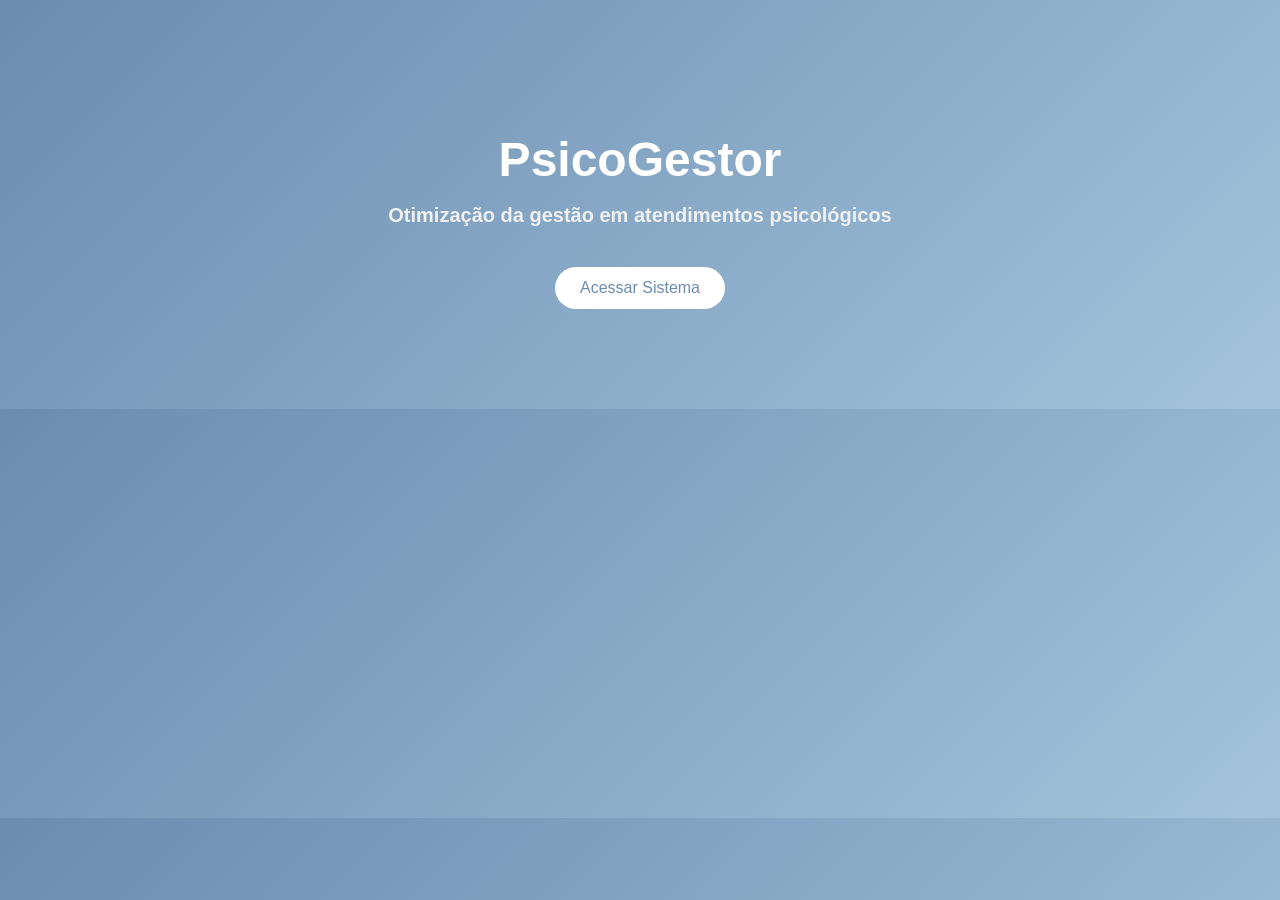
<file: templates/index.html>
<!DOCTYPE html>
<html lang="pt-BR">
<head>
  <meta name="viewport" content="width=device-width, initial-scale=1.0">
  <meta charset="UTF-8">
  <title>PsicoGestor</title>

  <style>
    body {
      margin: 0;
      font-family: Arial, sans-serif;
      background: linear-gradient(135deg, #6a8caf, #a3c4dc);
      color: #333;
    }

    .container {
      text-align: center;
      padding: 100px 20px;
    }

    h1 {
      font-size: 48px;
      color: white;
      margin-bottom: 10px;
    }

    h2 {
      font-size: 20px;
      color: #f0f0f0;
      margin-bottom: 40px;
    }

    .btn {
      display: inline-block;
      background-color: white;
      color: #6a8caf;
      padding: 12px 25px;
      border-radius: 25px;
      font-size: 16px;
      text-decoration: none;
      transition: 0.3s;
    }

    .btn:hover {
      background-color: #f0f0f0;
    }
  </style>
</head>

<body>
  <div class="container">
    <h1>PsicoGestor</h1>
    <h2>Otimização da gestão em atendimentos psicológicos</h2>
    
    <a href="/login" class="btn">Acessar Sistema</a>
  </div>
</body>
</html>
</file>
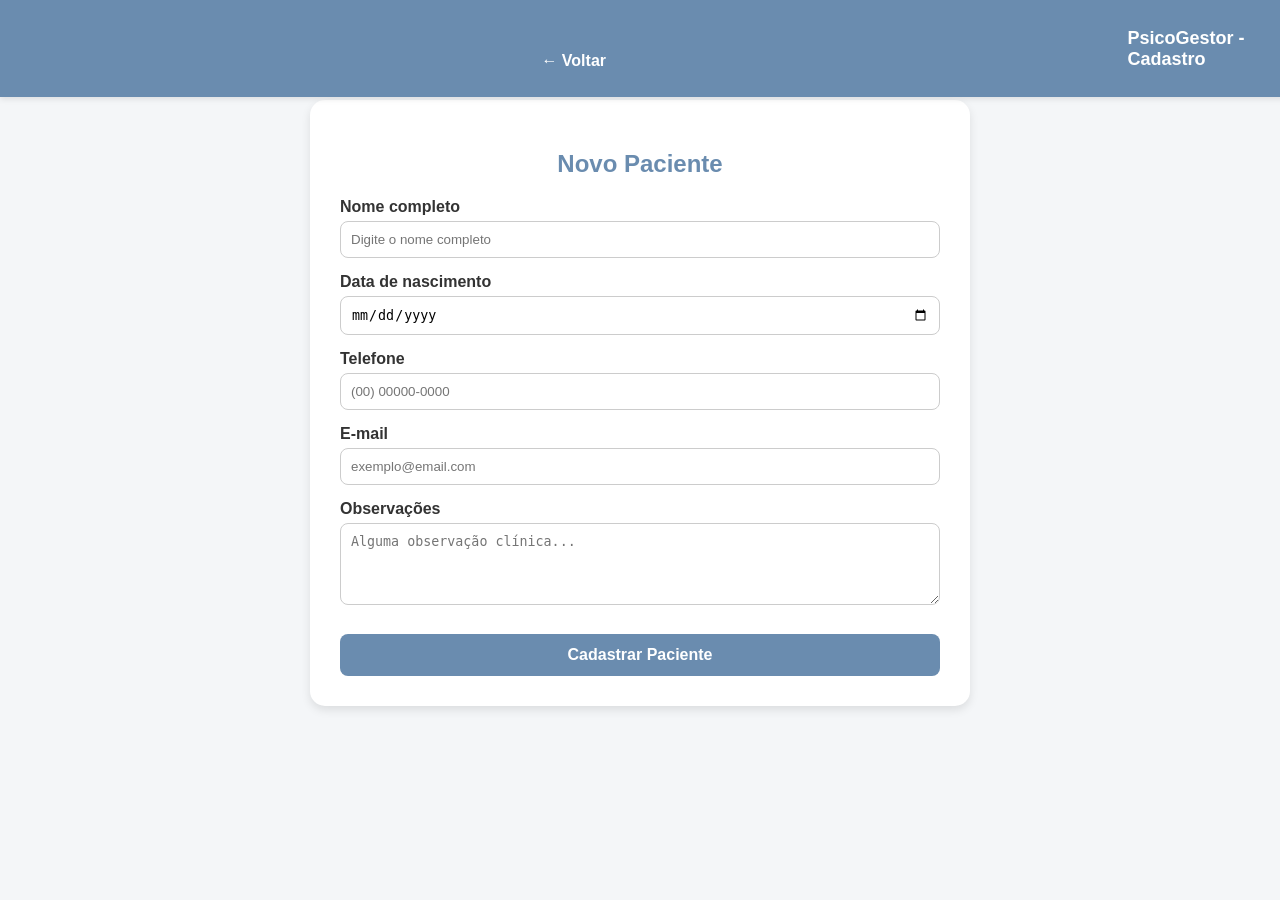
<file: templates/cadastro.html>
<!DOCTYPE html>
<html lang="pt-BR">
<head>
  <meta name="viewport" content="width=device-width, initial-scale=1.0">
  <meta charset="UTF-8">
  <title>Cadastro de Pacientes</title>

  <style>
    body {
      margin: 0;
      font-family: Arial, sans-serif;
      background-color: #f4f6f8;
    }

    /* HEADER FIXO */
    .header {
      position: fixed;
      top: 0;
      left: 0;
      width: 100%;
      background-color: #6a8caf;
      color: white;
      padding: 15px 20px;
      display: flex;
      align-items: center;
      justify-content: space-between;
      box-shadow: 0px 2px 6px rgba(0,0,0,0.1);
      z-index: 1000;
    }

    .header h1 {
      margin: 0;
      font-size: 18px;
    }

    .btn-voltar {
      background: none;
      border: none;
      color: white;
      font-size: 16px;
      cursor: pointer;
      font-weight: bold;
    }

    .btn-voltar:hover {
      text-decoration: underline;
    }

    /* CONTEÚDO */
    .container {
      max-width: 600px;
      margin: 100px auto 40px auto; /* espaço por causa do header fixo */
      background: white;
      padding: 30px;
      border-radius: 15px;
      box-shadow: 0px 4px 10px rgba(0,0,0,0.1);
    }

    h2 {
      margin-bottom: 20px;
      color: #6a8caf;
      text-align: center;
    }

    label {
      display: block;
      margin-top: 15px;
      font-weight: bold;
      color: #333;
    }

    input, textarea {
      width: 100%;
      padding: 10px;
      margin-top: 5px;
      border-radius: 8px;
      border: 1px solid #ccc;
      box-sizing: border-box;
    }

    button {
      margin-top: 25px;
      width: 100%;
      padding: 12px;
      background-color: #6a8caf;
      color: white;
      border: none;
      border-radius: 8px;
      cursor: pointer;
      font-size: 16px;
      font-weight: bold;
      transition: 0.3s;
    }

    button:hover {
      background-color: #5a7a9a;
    }
  </style>
</head>

<body>

<!-- HEADER NOVO -->
<div class="header">
  <button class="btn-voltar" onclick="window.location.href='/dashboard'">
    ← Voltar
  </button>

  <h1>PsicoGestor - Cadastro</h1>

  <!-- espaço vazio pra alinhar -->
  <div></div>
</div>

<div class="container">
  <h2>Novo Paciente</h2>

  <form action="/cadastro" method="POST">
    <label>Nome completo</label>
    <input type="text" name="nome" required placeholder="Digite o nome completo">

    <label>Data de nascimento</label>
    <input type="date" name="data_nascimento">

    <label>Telefone</label>
    <input type="text" name="telefone" placeholder="(00) 00000-0000">

    <label>E-mail</label>
    <input type="email" name="email" placeholder="exemplo@email.com">

    <label>Observações</label>
    <textarea name="observacoes" rows="4" placeholder="Alguma observação clínica..."></textarea>

    <button type="submit">Cadastrar Paciente</button>
  </form>
</div>

</body>
</html>
</file>
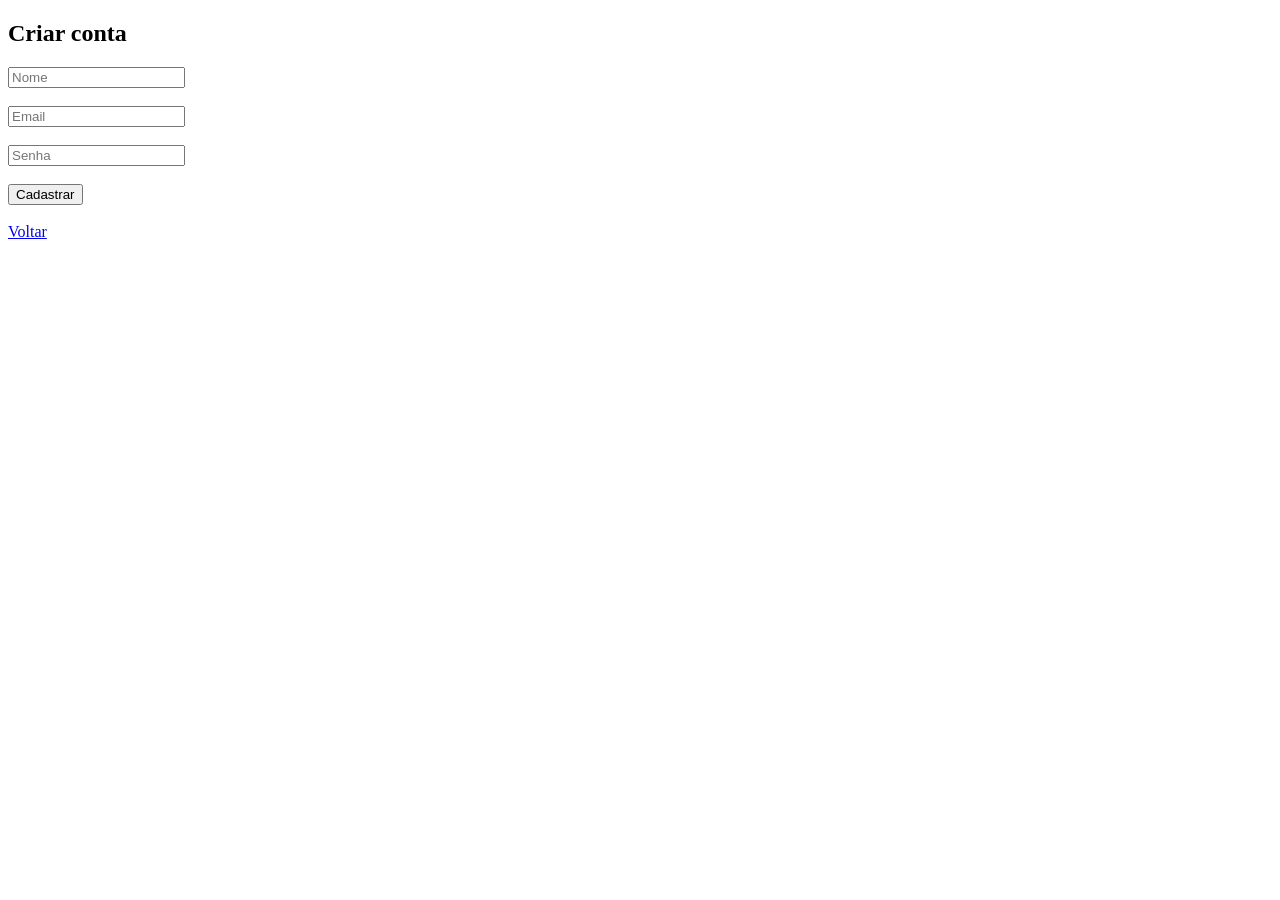
<file: templates/cadastro_usuario.html>
<!DOCTYPE html>
<html lang="pt-BR">
<head>
  <meta name="viewport" content="width=device-width, initial-scale=1.0">
  <meta charset="UTF-8">
  <title>Cadastro</title>
</head>

<body>
  <h2>Criar conta</h2>

  <form method="POST">
    <input type="text" name="nome" placeholder="Nome" required><br><br>
    <input type="email" name="email" placeholder="Email" required><br><br>
    <input type="password" name="senha" placeholder="Senha" required><br><br>

    <button type="submit">Cadastrar</button>
  </form>

  <br>
  <a href="/login">Voltar</a>
</body>
</html>
</file>
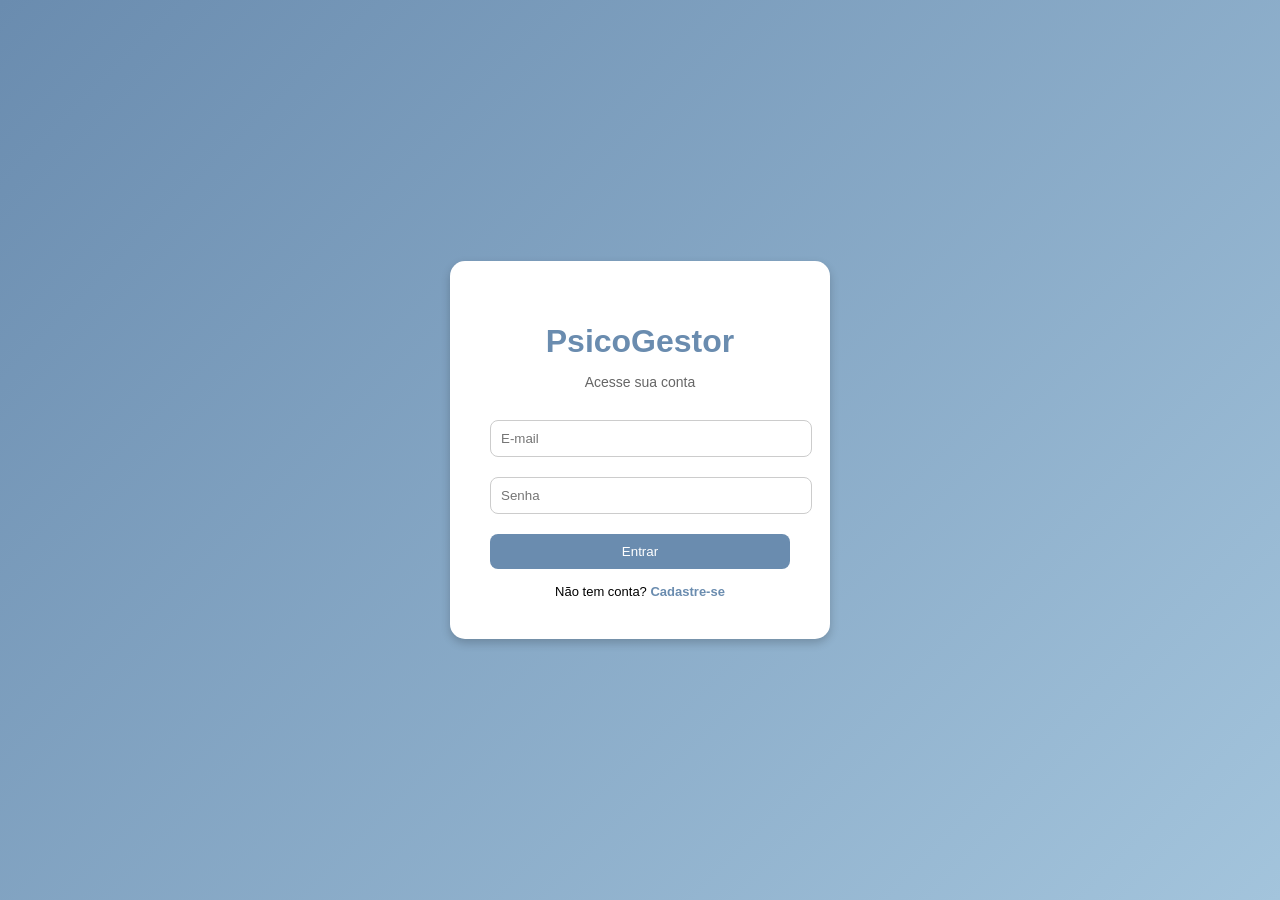
<file: templates/login.html>
<!DOCTYPE html>
<html lang="pt-BR">
<head>
  <meta name="viewport" content="width=device-width, initial-scale=1.0">
  <meta charset="UTF-8">
  <title>Login - PsicoGestor</title>

  <style>
    body {
      margin: 0;
      font-family: Arial, sans-serif;
      background: linear-gradient(135deg, #6a8caf, #a3c4dc);
      display: flex;
      justify-content: center;
      align-items: center;
      height: 100vh;
    }

    .login-box {
      background: white;
      padding: 40px;
      border-radius: 15px;
      width: 300px;
      text-align: center;
      box-shadow: 0px 4px 10px rgba(0,0,0,0.2);
    }

    h1 {
      margin-bottom: 10px;
      color: #6a8caf;
    }

    p {
      font-size: 14px;
      margin-bottom: 20px;
      color: #666;
    }

    input {
      width: 100%;
      padding: 10px;
      margin: 10px 0;
      border-radius: 8px;
      border: 1px solid #ccc;
    }

    button {
      width: 100%;
      padding: 10px;
      background-color: #6a8caf;
      color: white;
      border: none;
      border-radius: 8px;
      cursor: pointer;
      margin-top: 10px;
    }

    button:hover {
      background-color: #5a7a9a;
    }

    .cadastro {
      margin-top: 15px;
      font-size: 13px;
    }

    .cadastro a {
      color: #6a8caf;
      text-decoration: none;
      font-weight: bold;
    }

    .cadastro a:hover {
      text-decoration: underline;
    }
  </style>
</head>

<body>
  <div class="login-box">
    <h1>PsicoGestor</h1>
    <p>Acesse sua conta</p>

    <form action="/login" method="POST">

      <input type="email" name="email" placeholder="E-mail" required>
      <input type="password" name="senha" placeholder="Senha" required>

      <button type="submit">Entrar</button>

    </form>

    <!-- 🔥 NOVO BOTÃO -->
    <div class="cadastro">
      Não tem conta?
      <a href="/cadastro_usuario">Cadastre-se</a>
    </div>

  </div>
</body>
</html>
</file>
